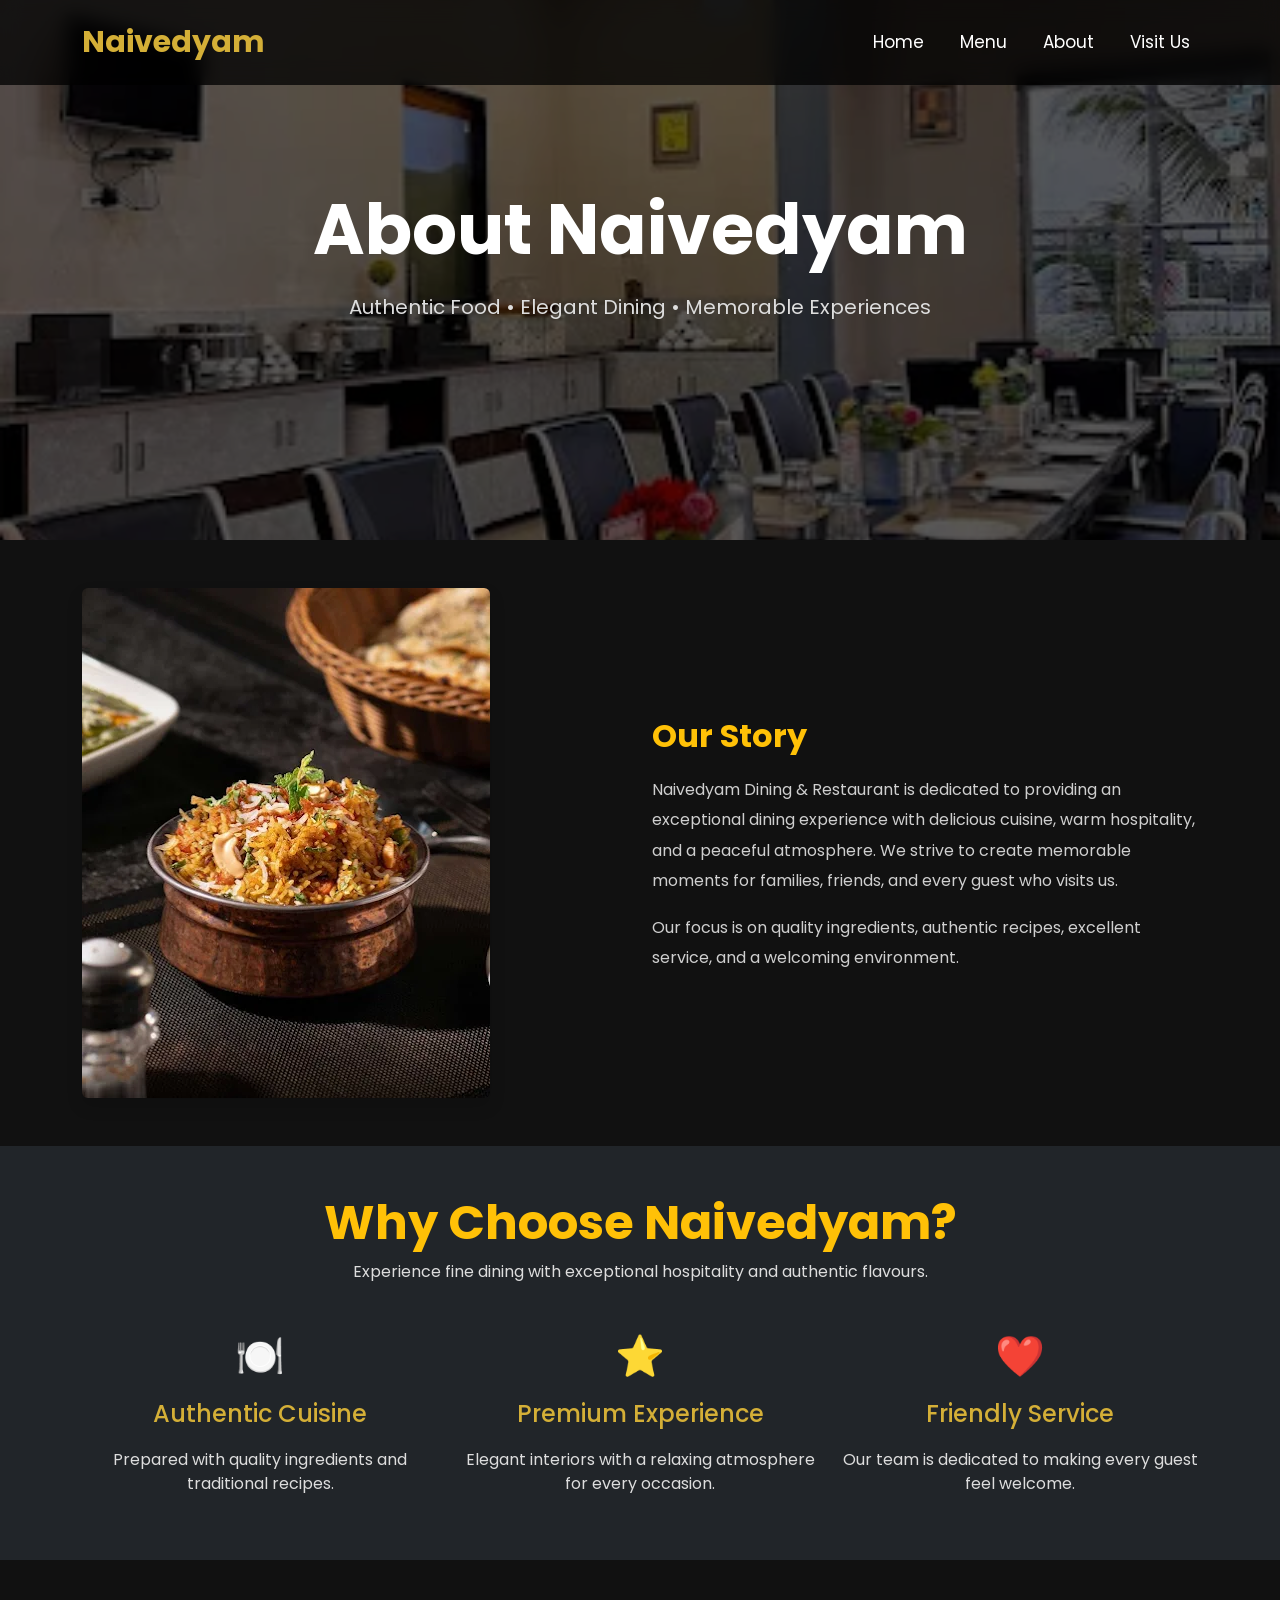
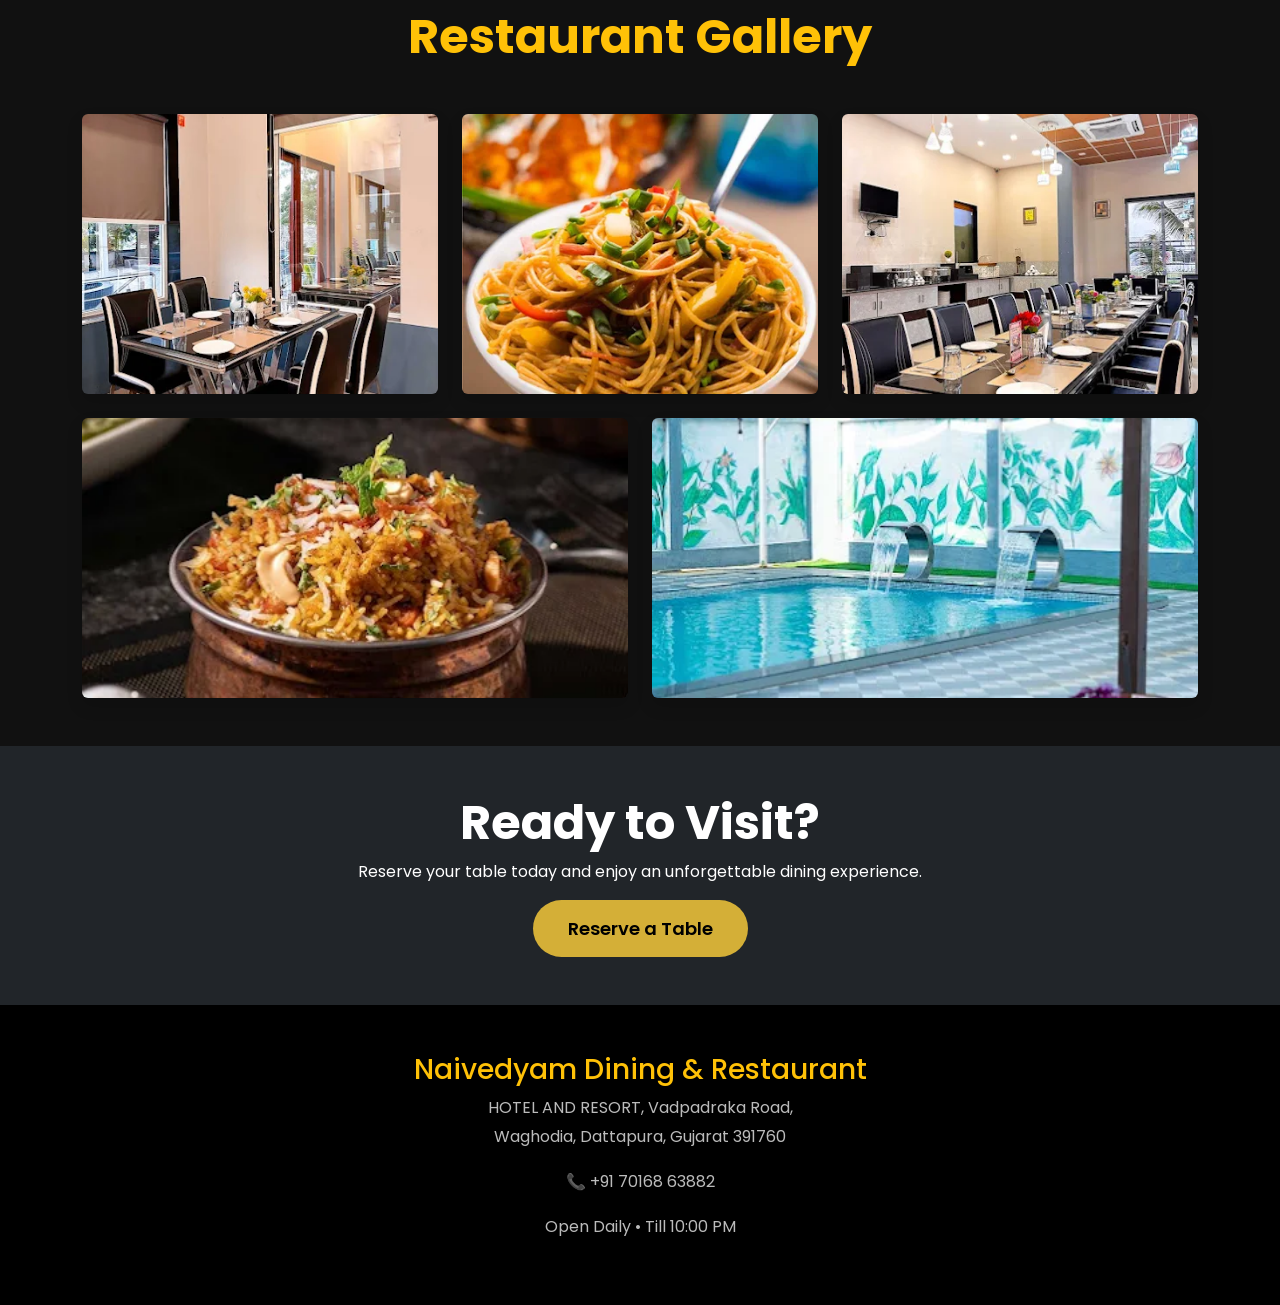
<file: about.html>
<!DOCTYPE html>
<html lang="en">

<head>

<meta charset="UTF-8">
<meta name="viewport" content="width=device-width, initial-scale=1.0">

<title>About Us | Naivedyam Dining & Restaurant</title>

<link href="https://cdn.jsdelivr.net/npm/bootstrap@5.3.3/dist/css/bootstrap.min.css" rel="stylesheet">

<link href="https://fonts.googleapis.com/css2?family=Poppins:wght@300;400;500;600;700&display=swap" rel="stylesheet">

<link rel="stylesheet" href="style.css">

</head>

<body>

<!-- Navbar -->

<nav class="navbar navbar-expand-lg navbar-dark fixed-top">

<div class="container">

<a class="navbar-brand" href="index.html">
Naivedyam
</a>

<button class="navbar-toggler"
data-bs-toggle="collapse"
data-bs-target="#navbar">

<span class="navbar-toggler-icon"></span>

</button>

<div class="collapse navbar-collapse"
id="navbar">

<ul class="navbar-nav ms-auto">

<li class="nav-item">
<a class="nav-link" href="index.html">Home</a>
</li>

<li class="nav-item">
<a class="nav-link" href="menu.html">Menu</a>
</li>

<li class="nav-item">
<a class="nav-link active" href="about.html">About</a>
</li>

<li class="nav-item">
<a class="nav-link" href="visit.html">Visit Us</a>
</li>

</ul>

</div>

</div>

</nav>

<!-- Hero -->

<section class="hero" style="height:60vh;">

<img src="images/3.webp"
class="hero-image">

<div class="overlay"></div>

<div class="container hero-content">

<h1>

About Naivedyam

</h1>

<p>

Authentic Food • Elegant Dining • Memorable Experiences

</p>

</div>

</section>

<!-- Our Story -->

<section class="about py-5">

<div class="container">

<div class="row align-items-center">

<div class="col-lg-6">

<img src="images/4.webp"
class="img-fluid rounded shadow">

</div>

<div class="col-lg-6">

<h2 class="text-warning">

Our Story

</h2>

<p>

Naivedyam Dining & Restaurant is dedicated to providing an exceptional dining experience with delicious cuisine, warm hospitality, and a peaceful atmosphere.

We strive to create memorable moments for families, friends, and every guest who visits us.

</p>

<p>

Our focus is on quality ingredients, authentic recipes, excellent service, and a welcoming environment.

</p>

</div>

</div>

</div>

</section>
  <!-- Why Choose Us -->

<section class="why-us py-5 bg-dark">

<div class="container">

<div class="text-center mb-5">

<h2 class="display-5 fw-bold text-warning">

Why Choose Naivedyam?

</h2>

<p>

Experience fine dining with exceptional hospitality and authentic flavours.

</p>

</div>

<div class="row text-center">

<div class="col-md-4">

<h1>🍽️</h1>

<h4>Authentic Cuisine</h4>

<p>
Prepared with quality ingredients and traditional recipes.
</p>

</div>

<div class="col-md-4">

<h1>⭐</h1>

<h4>Premium Experience</h4>

<p>
Elegant interiors with a relaxing atmosphere for every occasion.
</p>

</div>

<div class="col-md-4">

<h1>❤️</h1>

<h4>Friendly Service</h4>

<p>
Our team is dedicated to making every guest feel welcome.
</p>

</div>

</div>

</div>

</section>

<!-- Gallery -->

<section class="gallery py-5">

<div class="container">

<div class="text-center mb-5">

<h2 class="display-5 fw-bold text-warning">

Restaurant Gallery

</h2>

</div>

<div class="row g-4">

<div class="col-md-4">
<img src="images/1.webp" class="img-fluid rounded shadow gallery-img">
</div>

<div class="col-md-4">
<img src="images/2.webp" class="img-fluid rounded shadow gallery-img">
</div>

<div class="col-md-4">
<img src="images/3.webp" class="img-fluid rounded shadow gallery-img">
</div>

<div class="col-md-6">
<img src="images/4.webp" class="img-fluid rounded shadow gallery-img">
</div>

<div class="col-md-6">
<img src="images/5.webp" class="img-fluid rounded shadow gallery-img">
</div>

</div>

</div>

</section>

<!-- Call To Action -->

<section class="py-5 text-center bg-dark">

<div class="container">

<h2 class="display-5 fw-bold">

Ready to Visit?

</h2>

<p>

Reserve your table today and enjoy an unforgettable dining experience.

</p>

<a href="visit.html" class="btn btn-warning btn-lg">

Reserve a Table

</a>

</div>

</section>

<!-- Footer -->

<footer class="footer py-5">

<div class="container text-center">

<h3 class="text-warning">

Naivedyam Dining & Restaurant

</h3>

<p>

HOTEL AND RESORT, Vadpadraka Road,<br>

Waghodia, Dattapura, Gujarat 391760

</p>

<p>

📞 +91 70168 63882

</p>

<p>

Open Daily • Till 10:00 PM

</p>

</div>

</footer>

<script src="https://cdn.jsdelivr.net/npm/bootstrap@5.3.3/dist/js/bootstrap.bundle.min.js"></script>

<script src="script.js"></script>

</body>
</html>
</file>
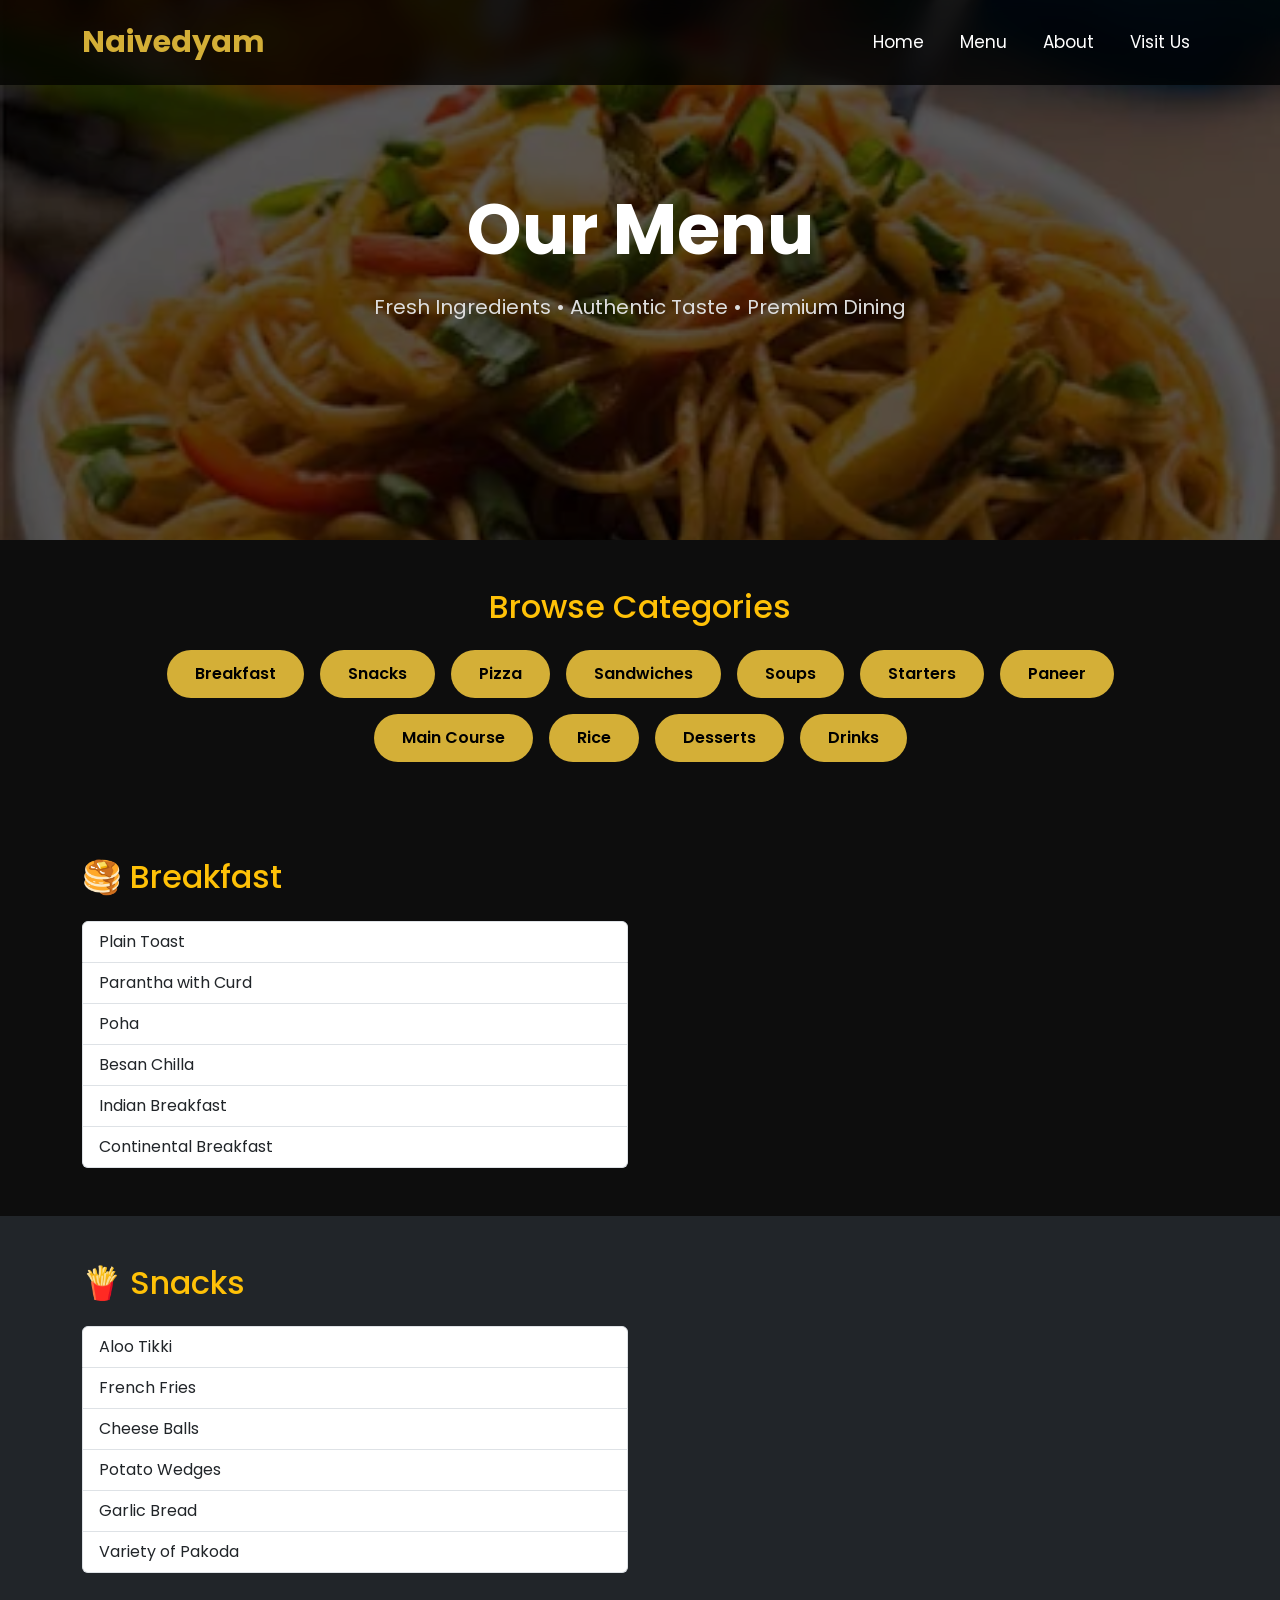
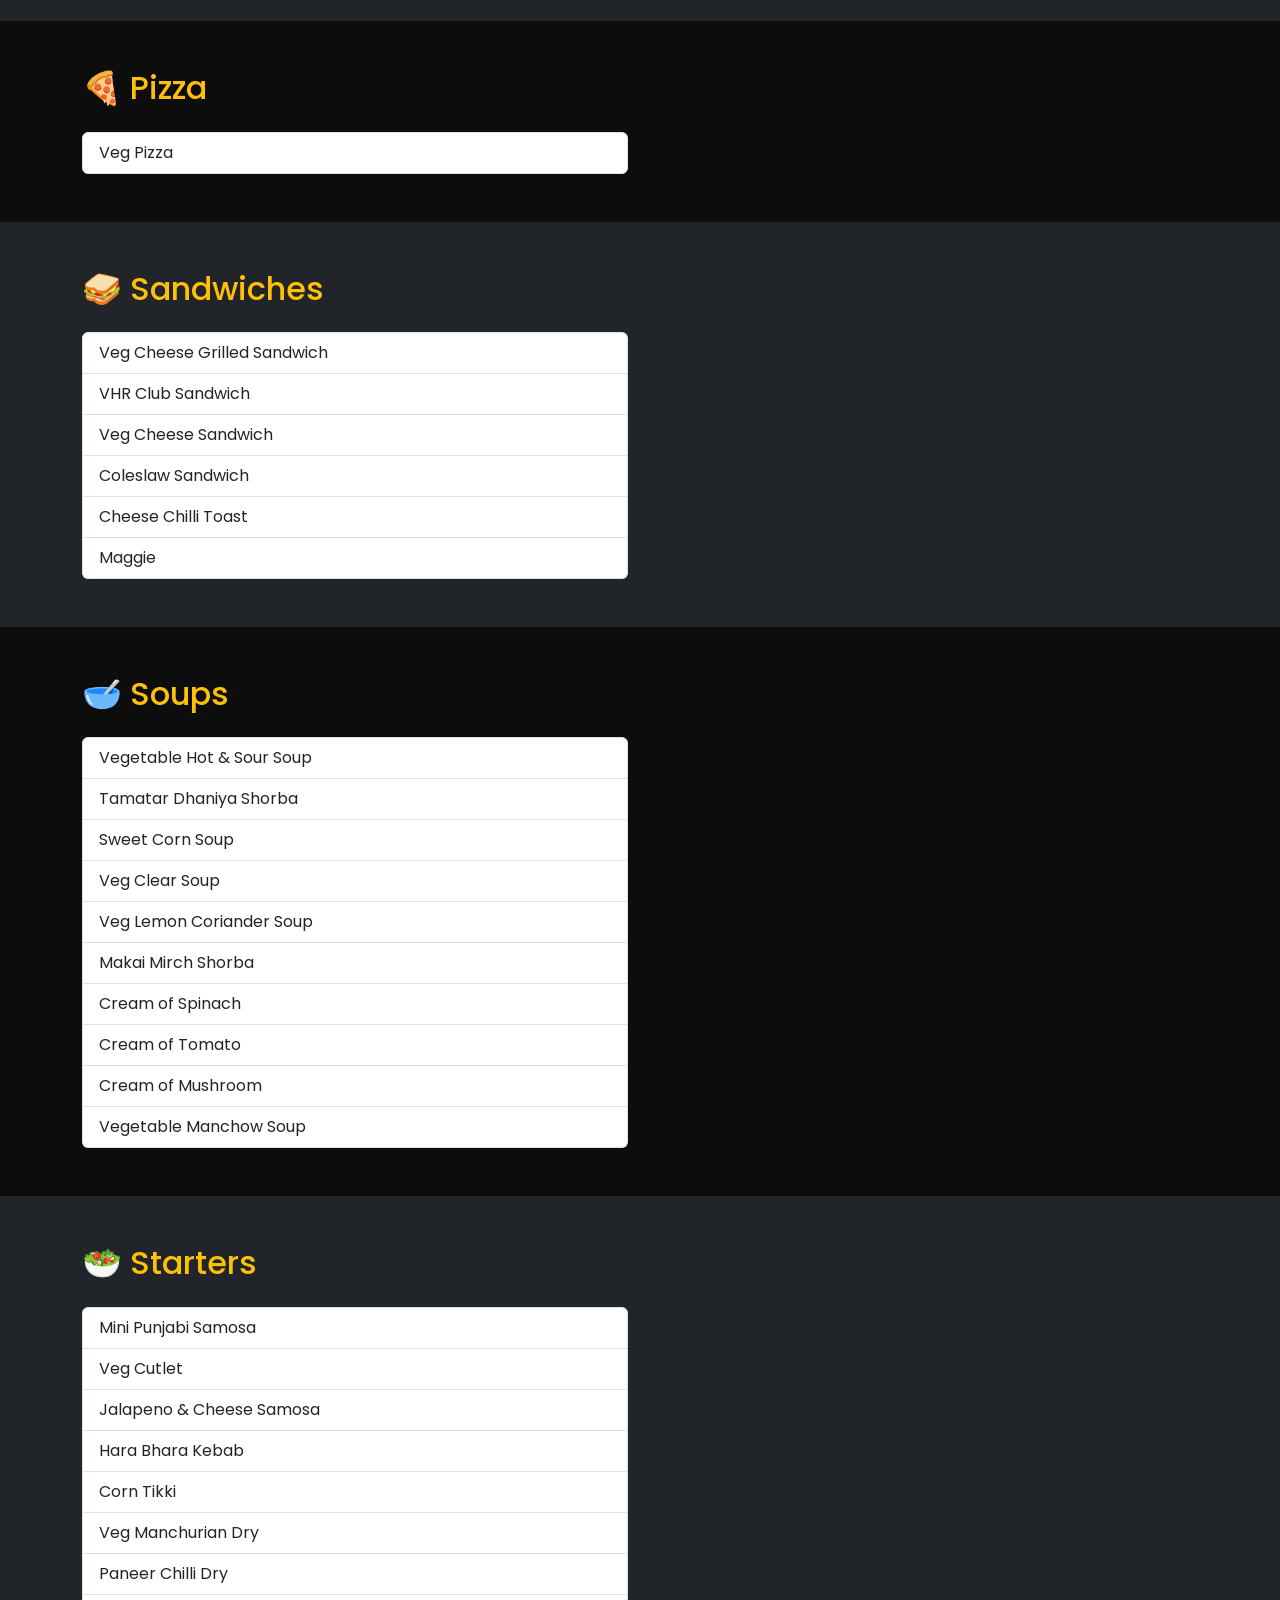
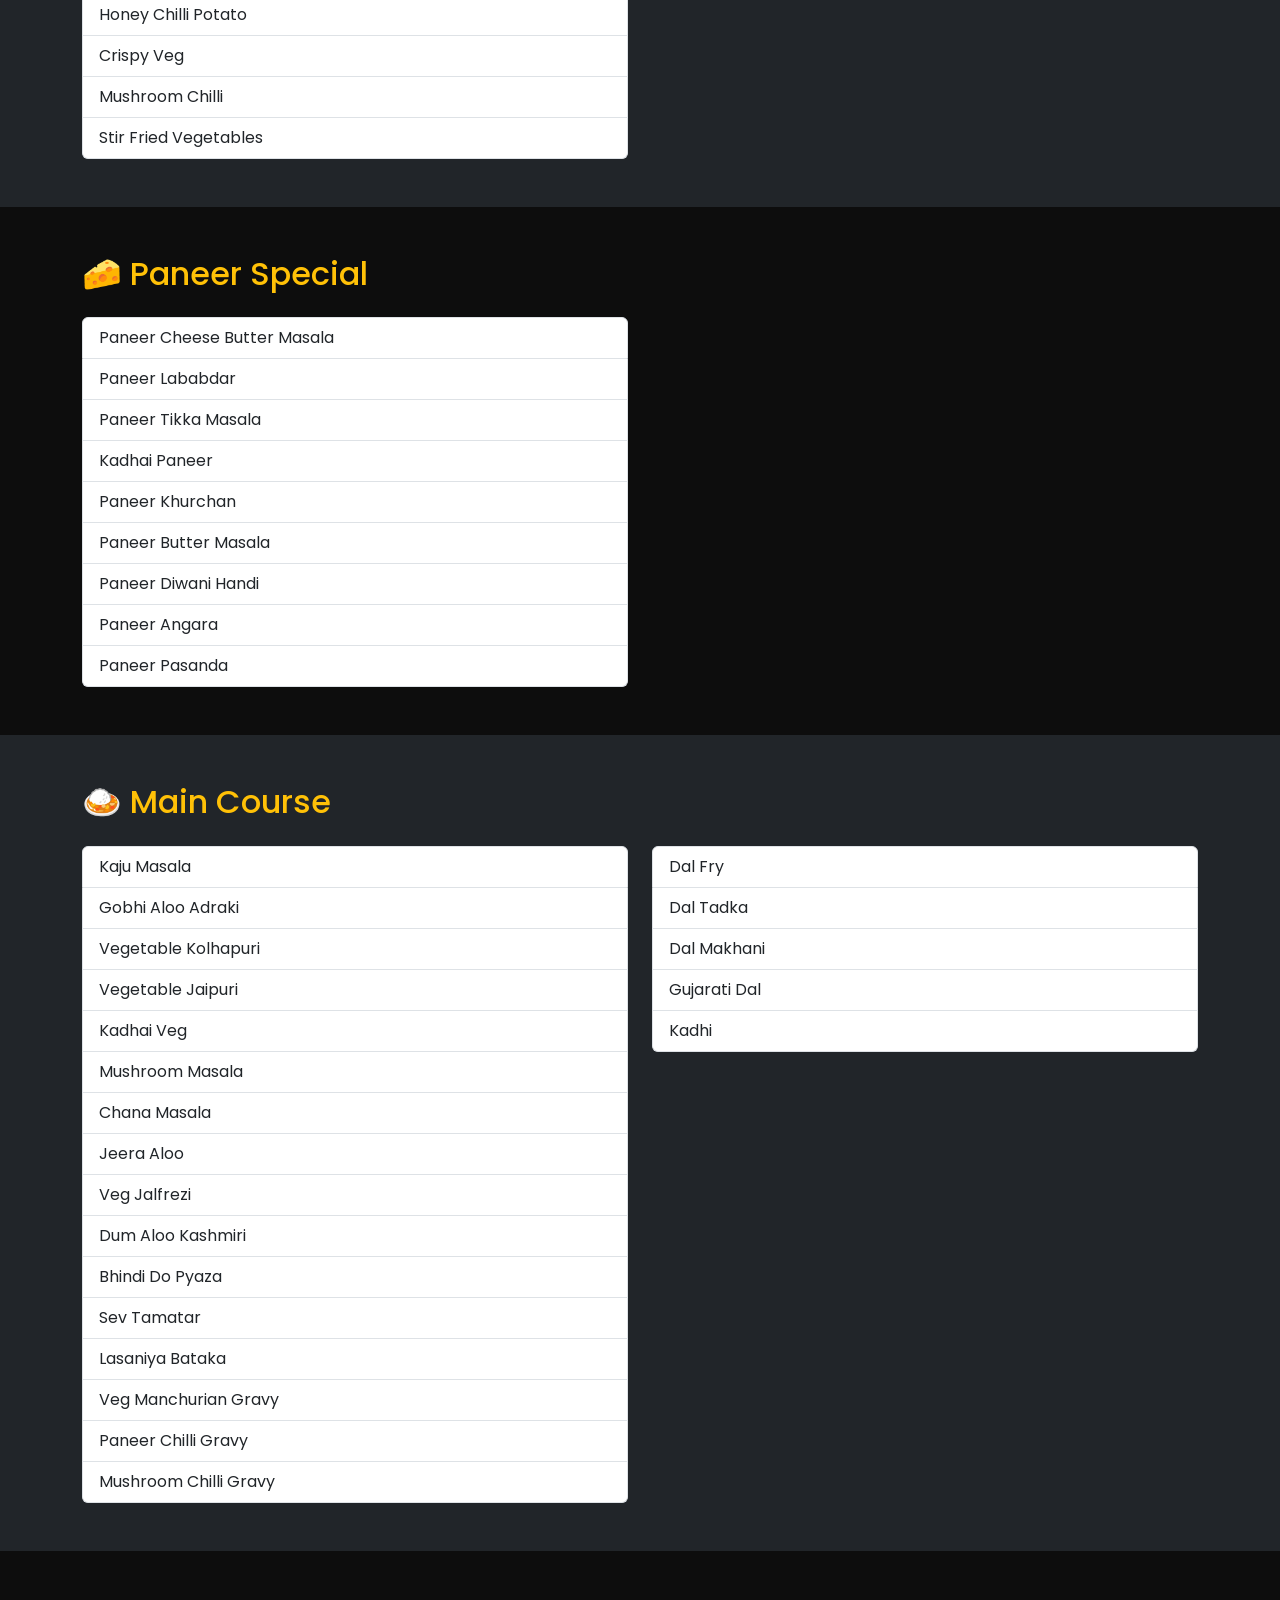
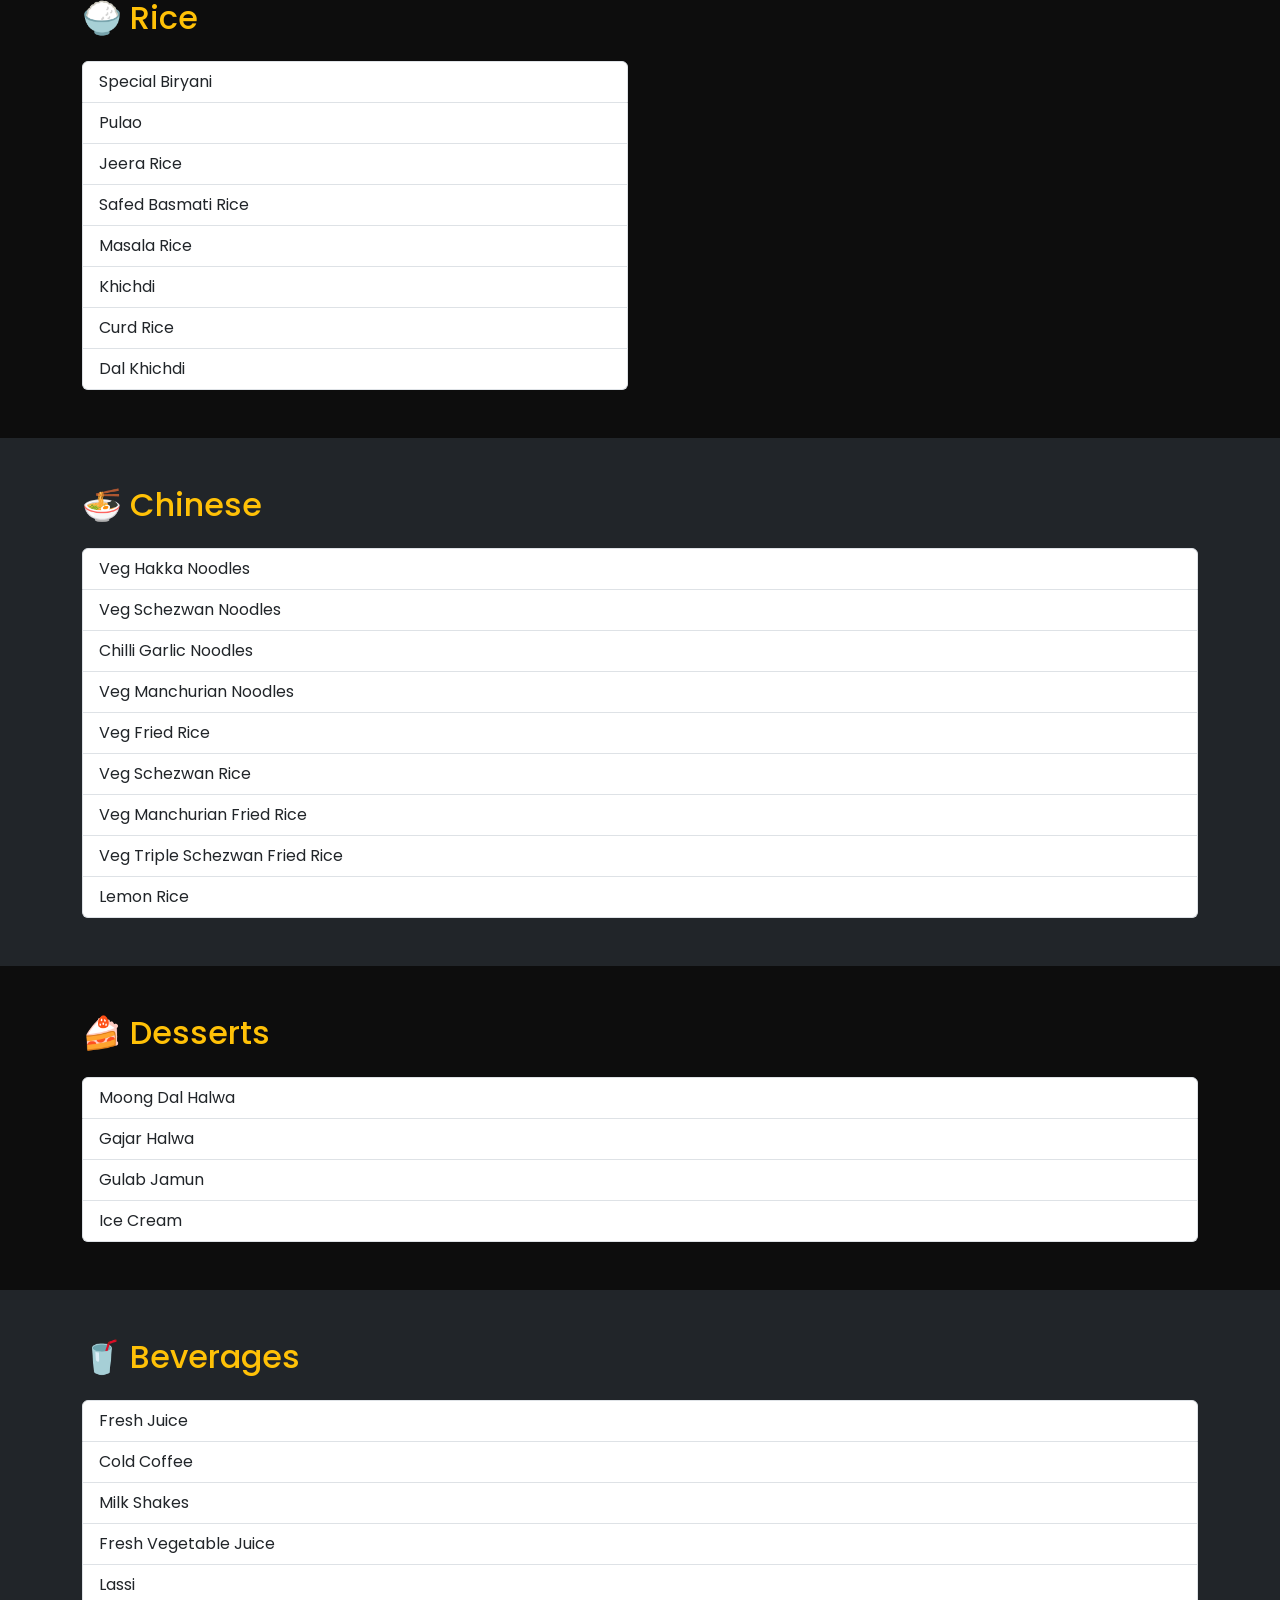
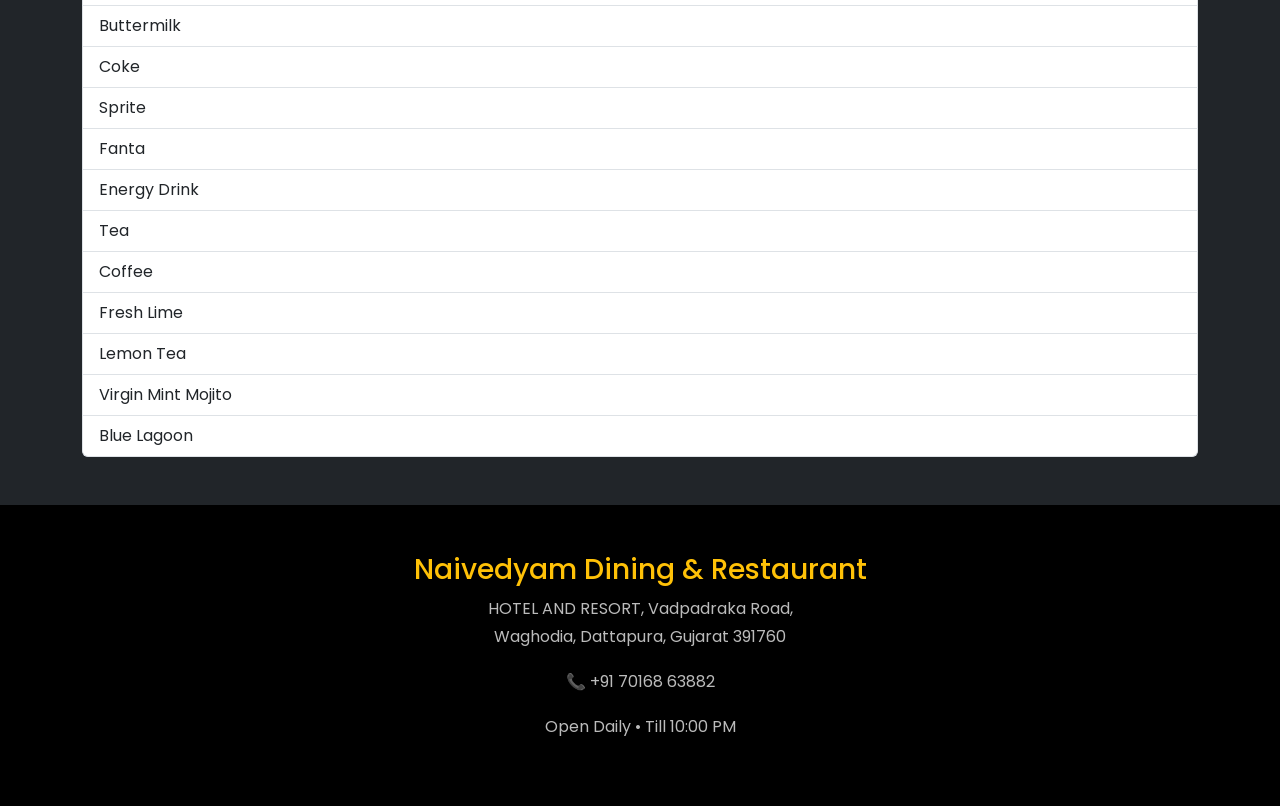
<file: menu.html>
<!DOCTYPE html>
<html lang="en">

<head>

<meta charset="UTF-8">
<meta name="viewport" content="width=device-width, initial-scale=1.0">

<title>Menu | Naivedyam Dining & Restaurant</title>

<link href="https://fonts.googleapis.com/css2?family=Poppins:wght@300;400;500;600;700&display=swap" rel="stylesheet">

<link href="https://cdn.jsdelivr.net/npm/bootstrap@5.3.3/dist/css/bootstrap.min.css" rel="stylesheet">

<link rel="stylesheet" href="style.css">

</head>

<body>

<!-- Navbar -->

<nav class="navbar navbar-expand-lg navbar-dark fixed-top">

<div class="container">

<a class="navbar-brand" href="index.html">
Naivedyam
</a>

<button class="navbar-toggler"
data-bs-toggle="collapse"
data-bs-target="#menuNav">

<span class="navbar-toggler-icon"></span>

</button>

<div class="collapse navbar-collapse"
id="menuNav">

<ul class="navbar-nav ms-auto">

<li class="nav-item">
<a class="nav-link" href="index.html">Home</a>
</li>

<li class="nav-item">
<a class="nav-link active" href="menu.html">Menu</a>
</li>

<li class="nav-item">
<a class="nav-link" href="about.html">About</a>
</li>

<li class="nav-item">
<a class="nav-link" href="visit.html">Visit Us</a>
</li>

</ul>

</div>

</div>

</nav>

<!-- Hero -->

<section class="hero" style="height:60vh;">

<img src="images/2.webp" class="hero-image">

<div class="overlay"></div>

<div class="container hero-content">

<h1>Our Menu</h1>

<p>

Fresh Ingredients • Authentic Taste • Premium Dining

</p>

</div>

</section>

<!-- Category Buttons -->

<section class="py-5">

<div class="container text-center">

<h2 class="mb-4 text-warning">

Browse Categories

</h2>

<div class="d-flex flex-wrap justify-content-center gap-3">

<a href="#breakfast" class="btn btn-warning">Breakfast</a>

<a href="#snacks" class="btn btn-warning">Snacks</a>

<a href="#pizza" class="btn btn-warning">Pizza</a>

<a href="#sandwich" class="btn btn-warning">Sandwiches</a>

<a href="#soups" class="btn btn-warning">Soups</a>

<a href="#starters" class="btn btn-warning">Starters</a>

<a href="#paneer" class="btn btn-warning">Paneer</a>

<a href="#maincourse" class="btn btn-warning">Main Course</a>

<a href="#rice" class="btn btn-warning">Rice</a>

<a href="#desserts" class="btn btn-warning">Desserts</a>

<a href="#drinks" class="btn btn-warning">Drinks</a>

</div>

</div>

</section>

<!-- Breakfast -->

<section id="breakfast" class="py-5">

<div class="container">

<h2 class="text-warning mb-4">

🥞 Breakfast

</h2>

<div class="row">

<div class="col-md-6">

<ul class="list-group">

<li class="list-group-item">Plain Toast</li>

<li class="list-group-item">Parantha with Curd</li>

<li class="list-group-item">Poha</li>

<li class="list-group-item">Besan Chilla</li>

<li class="list-group-item">Indian Breakfast</li>

<li class="list-group-item">Continental Breakfast</li>

</ul>

</div>

</div>

</div>

</section>

<!-- Snacks -->

<section id="snacks" class="py-5 bg-dark">

<div class="container">

<h2 class="text-warning mb-4">

🍟 Snacks

</h2>

<div class="row">

<div class="col-md-6">

<ul class="list-group">

<li class="list-group-item">Aloo Tikki</li>

<li class="list-group-item">French Fries</li>

<li class="list-group-item">Cheese Balls</li>

<li class="list-group-item">Potato Wedges</li>

<li class="list-group-item">Garlic Bread</li>

<li class="list-group-item">Variety of Pakoda</li>

</ul>

</div>

</div>

</div>

</section>
  <!-- Pizza -->

<section id="pizza" class="py-5">

<div class="container">

<h2 class="text-warning mb-4">🍕 Pizza</h2>

<div class="row">

<div class="col-md-6">
<ul class="list-group">
<li class="list-group-item">Veg Pizza</li>
</ul>
</div>

</div>

</div>

</section>

<!-- Sandwich -->

<section id="sandwich" class="py-5 bg-dark">

<div class="container">

<h2 class="text-warning mb-4">🥪 Sandwiches</h2>

<div class="row">

<div class="col-md-6">
<ul class="list-group">

<li class="list-group-item">Veg Cheese Grilled Sandwich</li>

<li class="list-group-item">VHR Club Sandwich</li>

<li class="list-group-item">Veg Cheese Sandwich</li>

<li class="list-group-item">Coleslaw Sandwich</li>

<li class="list-group-item">Cheese Chilli Toast</li>

<li class="list-group-item">Maggie</li>

</ul>
</div>

</div>

</div>

</section>

<!-- Soups -->

<section id="soups" class="py-5">

<div class="container">

<h2 class="text-warning mb-4">🥣 Soups</h2>

<div class="row">

<div class="col-md-6">

<ul class="list-group">

<li class="list-group-item">Vegetable Hot & Sour Soup</li>

<li class="list-group-item">Tamatar Dhaniya Shorba</li>

<li class="list-group-item">Sweet Corn Soup</li>

<li class="list-group-item">Veg Clear Soup</li>

<li class="list-group-item">Veg Lemon Coriander Soup</li>

<li class="list-group-item">Makai Mirch Shorba</li>

<li class="list-group-item">Cream of Spinach</li>

<li class="list-group-item">Cream of Tomato</li>

<li class="list-group-item">Cream of Mushroom</li>

<li class="list-group-item">Vegetable Manchow Soup</li>

</ul>

</div>

</div>

</div>

</section>

<!-- Starters -->

<section id="starters" class="py-5 bg-dark">

<div class="container">

<h2 class="text-warning mb-4">🥗 Starters</h2>

<div class="row">

<div class="col-md-6">

<ul class="list-group">

<li class="list-group-item">Mini Punjabi Samosa</li>

<li class="list-group-item">Veg Cutlet</li>

<li class="list-group-item">Jalapeno & Cheese Samosa</li>

<li class="list-group-item">Hara Bhara Kebab</li>

<li class="list-group-item">Corn Tikki</li>

<li class="list-group-item">Veg Manchurian Dry</li>

<li class="list-group-item">Paneer Chilli Dry</li>

<li class="list-group-item">Honey Chilli Potato</li>

<li class="list-group-item">Crispy Veg</li>

<li class="list-group-item">Mushroom Chilli</li>

<li class="list-group-item">Stir Fried Vegetables</li>

</ul>

</div>

</div>

</div>

</section>

<!-- Paneer Special -->

<section id="paneer" class="py-5">

<div class="container">

<h2 class="text-warning mb-4">🧀 Paneer Special</h2>

<div class="row">

<div class="col-md-6">

<ul class="list-group">

<li class="list-group-item">Paneer Cheese Butter Masala</li>

<li class="list-group-item">Paneer Lababdar</li>

<li class="list-group-item">Paneer Tikka Masala</li>

<li class="list-group-item">Kadhai Paneer</li>

<li class="list-group-item">Paneer Khurchan</li>

<li class="list-group-item">Paneer Butter Masala</li>

<li class="list-group-item">Paneer Diwani Handi</li>

<li class="list-group-item">Paneer Angara</li>

<li class="list-group-item">Paneer Pasanda</li>

</ul>

</div>

</div>

</div>

</section>
  <!-- Main Course -->

<section id="maincourse" class="py-5 bg-dark">

<div class="container">

<h2 class="text-warning mb-4">🍛 Main Course</h2>

<div class="row">

<div class="col-md-6">

<ul class="list-group">

<li class="list-group-item">Kaju Masala</li>
<li class="list-group-item">Gobhi Aloo Adraki</li>
<li class="list-group-item">Vegetable Kolhapuri</li>
<li class="list-group-item">Vegetable Jaipuri</li>
<li class="list-group-item">Kadhai Veg</li>
<li class="list-group-item">Mushroom Masala</li>
<li class="list-group-item">Chana Masala</li>
<li class="list-group-item">Jeera Aloo</li>
<li class="list-group-item">Veg Jalfrezi</li>
<li class="list-group-item">Dum Aloo Kashmiri</li>
<li class="list-group-item">Bhindi Do Pyaza</li>
<li class="list-group-item">Sev Tamatar</li>
<li class="list-group-item">Lasaniya Bataka</li>
<li class="list-group-item">Veg Manchurian Gravy</li>
<li class="list-group-item">Paneer Chilli Gravy</li>
<li class="list-group-item">Mushroom Chilli Gravy</li>

</ul>

</div>

<div class="col-md-6">

<ul class="list-group">

<li class="list-group-item">Dal Fry</li>
<li class="list-group-item">Dal Tadka</li>
<li class="list-group-item">Dal Makhani</li>
<li class="list-group-item">Gujarati Dal</li>
<li class="list-group-item">Kadhi</li>

</ul>

</div>

</div>

</div>

</section>

<!-- Rice -->

<section id="rice" class="py-5">

<div class="container">

<h2 class="text-warning mb-4">🍚 Rice</h2>

<div class="row">

<div class="col-md-6">

<ul class="list-group">

<li class="list-group-item">Special Biryani</li>
<li class="list-group-item">Pulao</li>
<li class="list-group-item">Jeera Rice</li>
<li class="list-group-item">Safed Basmati Rice</li>
<li class="list-group-item">Masala Rice</li>
<li class="list-group-item">Khichdi</li>
<li class="list-group-item">Curd Rice</li>
<li class="list-group-item">Dal Khichdi</li>

</ul>

</div>

</div>

</div>

</section>

<!-- Chinese -->

<section class="py-5 bg-dark">

<div class="container">

<h2 class="text-warning mb-4">🍜 Chinese</h2>

<ul class="list-group">

<li class="list-group-item">Veg Hakka Noodles</li>
<li class="list-group-item">Veg Schezwan Noodles</li>
<li class="list-group-item">Chilli Garlic Noodles</li>
<li class="list-group-item">Veg Manchurian Noodles</li>
<li class="list-group-item">Veg Fried Rice</li>
<li class="list-group-item">Veg Schezwan Rice</li>
<li class="list-group-item">Veg Manchurian Fried Rice</li>
<li class="list-group-item">Veg Triple Schezwan Fried Rice</li>
<li class="list-group-item">Lemon Rice</li>

</ul>

</div>

</section>

<!-- Desserts -->

<section id="desserts" class="py-5">

<div class="container">

<h2 class="text-warning mb-4">🍰 Desserts</h2>

<ul class="list-group">

<li class="list-group-item">Moong Dal Halwa</li>
<li class="list-group-item">Gajar Halwa</li>
<li class="list-group-item">Gulab Jamun</li>
<li class="list-group-item">Ice Cream</li>

</ul>

</div>

</section>

<!-- Drinks -->

<section id="drinks" class="py-5 bg-dark">

<div class="container">

<h2 class="text-warning mb-4">🥤 Beverages</h2>

<ul class="list-group">

<li class="list-group-item">Fresh Juice</li>
<li class="list-group-item">Cold Coffee</li>
<li class="list-group-item">Milk Shakes</li>
<li class="list-group-item">Fresh Vegetable Juice</li>
<li class="list-group-item">Lassi</li>
<li class="list-group-item">Buttermilk</li>
<li class="list-group-item">Coke</li>
<li class="list-group-item">Sprite</li>
<li class="list-group-item">Fanta</li>
<li class="list-group-item">Energy Drink</li>
<li class="list-group-item">Tea</li>
<li class="list-group-item">Coffee</li>
<li class="list-group-item">Fresh Lime</li>
<li class="list-group-item">Lemon Tea</li>
<li class="list-group-item">Virgin Mint Mojito</li>
<li class="list-group-item">Blue Lagoon</li>

</ul>

</div>

</section>

<!-- Footer -->

<footer class="footer py-5">

<div class="container text-center">

<h3 class="text-warning">

Naivedyam Dining & Restaurant

</h3>

<p>

HOTEL AND RESORT, Vadpadraka Road,<br>

Waghodia, Dattapura, Gujarat 391760

</p>

<p>

📞 +91 70168 63882

</p>

<p>

Open Daily • Till 10:00 PM

</p>

</div>

</footer>

<script src="script.js"></script>

</body>

</html>
</file>
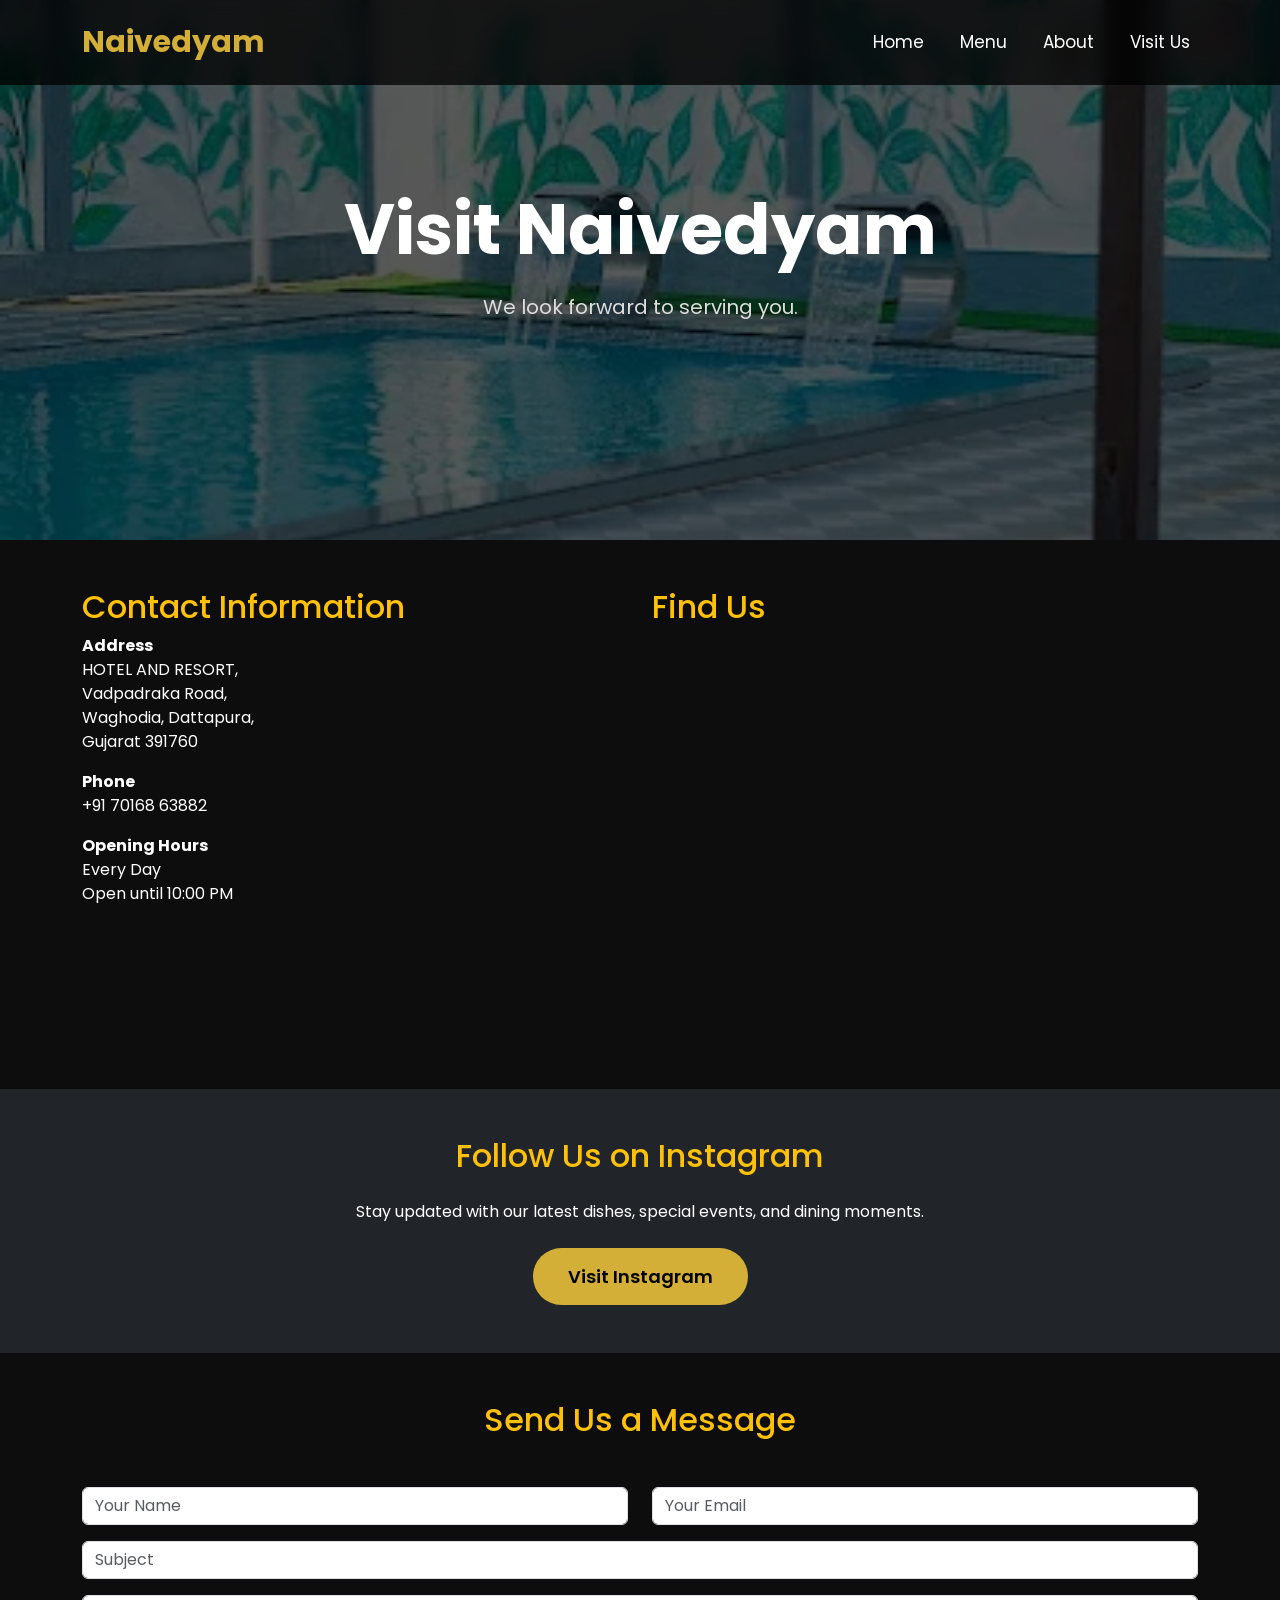
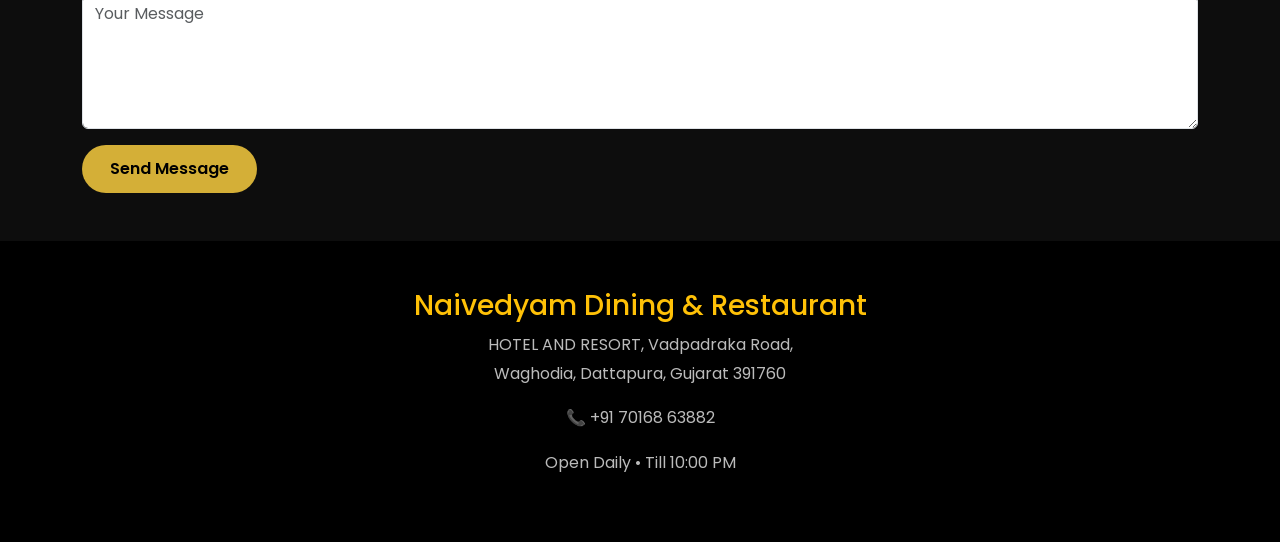
<file: visit.html>
<!DOCTYPE html>
<html lang="en">

<head>

<meta charset="UTF-8">

<meta name="viewport" content="width=device-width, initial-scale=1.0">

<title>Visit Us | Naivedyam Dining & Restaurant</title>

<link href="https://cdn.jsdelivr.net/npm/bootstrap@5.3.3/dist/css/bootstrap.min.css" rel="stylesheet">

<link rel="stylesheet" href="style.css">

</head>

<body>

<nav class="navbar navbar-expand-lg navbar-dark fixed-top">

<div class="container">

<a class="navbar-brand" href="index.html">

Naivedyam

</a>

<button class="navbar-toggler" data-bs-toggle="collapse" data-bs-target="#nav">

<span class="navbar-toggler-icon"></span>

</button>

<div class="collapse navbar-collapse" id="nav">

<ul class="navbar-nav ms-auto">

<li class="nav-item">

<a class="nav-link" href="index.html">Home</a>

</li>

<li class="nav-item">

<a class="nav-link" href="menu.html">Menu</a>

</li>

<li class="nav-item">

<a class="nav-link" href="about.html">About</a>

</li>

<li class="nav-item">

<a class="nav-link active" href="visit.html">

Visit Us

</a>

</li>

</ul>

</div>

</div>

</nav>

<section class="hero" style="height:60vh;">

<img src="images/5.webp" class="hero-image">

<div class="overlay"></div>

<div class="container hero-content">

<h1>

Visit Naivedyam

</h1>

<p>

We look forward to serving you.

</p>

</div>

</section>

<section class="py-5">

<div class="container">

<div class="row">

<div class="col-lg-6">

<h2 class="text-warning">

Contact Information

</h2>

<p>

<strong>Address</strong><br>

HOTEL AND RESORT,<br>

Vadpadraka Road,<br>

Waghodia, Dattapura,<br>

Gujarat 391760

</p>

<p>

<strong>Phone</strong><br>

+91 70168 63882

</p>

<p>

<strong>Opening Hours</strong><br>

Every Day<br>

Open until 10:00 PM

</p>

</div>

<div class="col-lg-6">

<h2 class="text-warning">

Find Us

</h2>
  <!-- Google Map -->

<iframe
src="https://www.google.com/maps?q=Naivedyam%20Dining%20%26%20Restaurant%20Waghodia&output=embed"
width="100%"
height="400"
style="border:0; border-radius:15px;"
allowfullscreen=""
loading="lazy">
</iframe>

</div>

</div>

</div>

</section>

<!-- Instagram -->

<section class="instagram py-5 bg-dark">

<div class="container text-center">

<h2 class="text-warning mb-4">
Follow Us on Instagram
</h2>

<p class="mb-4">
Stay updated with our latest dishes, special events, and dining moments.
</p>

<a href="#" class="btn btn-warning btn-lg">
Visit Instagram
</a>

</div>

</section>

<!-- Contact Form -->

<section class="py-5">

<div class="container">

<h2 class="text-center text-warning mb-5">
Send Us a Message
</h2>

<form>

<div class="row">

<div class="col-md-6 mb-3">

<input
type="text"
class="form-control"
placeholder="Your Name">

</div>

<div class="col-md-6 mb-3">

<input
type="email"
class="form-control"
placeholder="Your Email">

</div>

</div>

<div class="mb-3">

<input
type="text"
class="form-control"
placeholder="Subject">

</div>

<div class="mb-3">

<textarea
class="form-control"
rows="5"
placeholder="Your Message"></textarea>

</div>

<button class="btn btn-warning">
Send Message
</button>

</form>

</div>

</section>

<!-- Footer -->

<footer class="footer py-5">

<div class="container text-center">

<h3 class="text-warning">
Naivedyam Dining & Restaurant
</h3>

<p>
HOTEL AND RESORT, Vadpadraka Road,<br>
Waghodia, Dattapura, Gujarat 391760
</p>

<p>
📞 +91 70168 63882
</p>

<p>
Open Daily • Till 10:00 PM
</p>

</div>

</footer>

<script src="https://cdn.jsdelivr.net/npm/bootstrap@5.3.3/dist/js/bootstrap.bundle.min.js"></script>

<script src="script.js"></script>

</body>
</html>
</file>
<file: style.css>
/* ==========================
   GOOGLE FONT
========================== */

@import url('https://fonts.googleapis.com/css2?family=Poppins:wght@300;400;500;600;700&display=swap');

*{
margin:0;
padding:0;
box-sizing:border-box;
scroll-behavior:smooth;
}

body{

font-family:'Poppins',sans-serif;

background:#0d0d0d;

color:#fff;

overflow-x:hidden;

}

/* NAVBAR */

.navbar{

background:rgba(0,0,0,.75);

backdrop-filter:blur(10px);

transition:.4s;

padding:15px 0;

}

.navbar-brand{

font-size:30px;

font-weight:700;

color:#D4AF37 !important;

}

.nav-link{

color:white !important;

margin-left:20px;

font-size:17px;

transition:.3s;

}

.nav-link:hover{

color:#D4AF37 !important;

}

.btn-warning{

background:#D4AF37;

border:none;

color:black;

font-weight:600;

padding:12px 28px;

border-radius:50px;

transition:.4s;

}

.btn-warning:hover{

background:white;

transform:translateY(-4px);

}

.btn-outline-light{

border-radius:50px;

padding:12px 28px;

}

/* HERO */

.hero{

position:relative;

height:100vh;

display:flex;

align-items:center;

justify-content:center;

overflow:hidden;

}

.hero-image{

position:absolute;

width:100%;

height:100%;

object-fit:cover;

z-index:-2;

}

.overlay{

position:absolute;

top:0;

left:0;

width:100%;

height:100%;

background:rgba(0,0,0,.65);

z-index:-1;

}

.hero-content{

text-align:center;

max-width:850px;

}

.hero-content h1{

font-size:70px;

font-weight:700;

margin-bottom:20px;

}

.hero-content p{

font-size:20px;

margin-bottom:30px;

color:#ddd;

}

.stats{

display:flex;

justify-content:center;

gap:70px;

margin-top:60px;

}

.stats h3{

color:#D4AF37;

font-size:36px;

}

.stats p{

font-size:15px;

color:#ccc;

}
/* ==========================
   ABOUT SECTION
========================== */

.about{
padding:100px 0;
background:#111;
}

.section-title{
color:#D4AF37;
font-weight:600;
letter-spacing:2px;
text-transform:uppercase;
}

.about h2{
margin:20px 0;
font-weight:700;
}

.about p{
color:#cfcfcf;
line-height:1.9;
}

.about img{
transition:.5s;
border-radius:20px;
}

.about img:hover{
transform:scale(1.04);
}

/* ==========================
FEATURED DISHES
========================== */

.featured{
padding:100px 0;
background:#0d0d0d;
}

.dish-card{

background:#181818;

border-radius:18px;

overflow:hidden;

transition:.4s;

box-shadow:0 20px 50px rgba(0,0,0,.4);

}

.dish-card img{

height:250px;

width:100%;

object-fit:cover;

transition:.5s;

}

.dish-card:hover{

transform:translateY(-12px);

}

.dish-card:hover img{

transform:scale(1.1);

}

.dish-card h4{

color:#D4AF37;

margin-bottom:15px;

}

.dish-card p{

color:#ddd;

}

/* ==========================
GALLERY
========================== */

.gallery{

background:#111;

padding:100px 0;

}

.gallery-img{

height:280px;

width:100%;

object-fit:cover;

border-radius:20px;

transition:.5s;

}

.gallery-img:hover{

transform:scale(1.05);

box-shadow:0 20px 50px rgba(212,175,55,.35);

}

/* ==========================
WHY US
========================== */

.why-us{

padding:100px 0;

}

.why-us h4{

margin:20px 0;

color:#D4AF37;

}

.why-us p{

color:#ddd;

}

/* ==========================
VISIT
========================== */

.visit-preview{

padding:100px 0;

background:#111;

}

.visit-preview img{

border-radius:20px;

transition:.5s;

}

.visit-preview img:hover{

transform:scale(1.04);

}

/* ==========================
REVIEWS
========================== */

.review-card{

background:#1b1b1b;

transition:.4s;

height:100%;

border-radius:20px;

}

.review-card:hover{

transform:translateY(-10px);

}

.review-card h5{

color:#FFD700;

}

/* ==========================
INSTAGRAM
========================== */

.instagram{

padding:100px 0;

}

/* ==========================
FOOTER
========================== */

.footer{

background:#000;

}

.footer h3,
.footer h5{

color:#D4AF37;

}

.footer p{

color:#bbb;

line-height:1.8;

}

hr{

border-color:#333;

}

/* ==========================
RESPONSIVE
========================== */

@media(max-width:991px){

.hero-content h1{

font-size:48px;

}

.stats{

flex-direction:column;

gap:25px;

}

.hero{

height:auto;

padding:150px 0;

}

.navbar{

padding:10px;

}

}

@media(max-width:576px){

.hero-content h1{

font-size:36px;

}

.hero-content p{

font-size:16px;

}

.btn-warning,
.btn-outline-light{

width:100%;
margin-bottom:15px;

}

.about,
.featured,
.gallery,
.why-us,
.visit-preview,
.reviews,
.instagram{

padding:70px 20px;

}

}
/* Floating WhatsApp Button */

.whatsapp-float{
position:fixed;
bottom:25px;
right:25px;
z-index:999;
transition:0.3s;
}

.whatsapp-float img{
width:60px;
height:60px;
border-radius:50%;
box-shadow:0 5px 20px rgba(0,0,0,0.4);
}

.whatsapp-float:hover{
transform:scale(1.1);
}

.btn-lg{
padding:15px 35px;
border-radius:50px;
font-size:18px;
font-weight:600;
}
</file>
